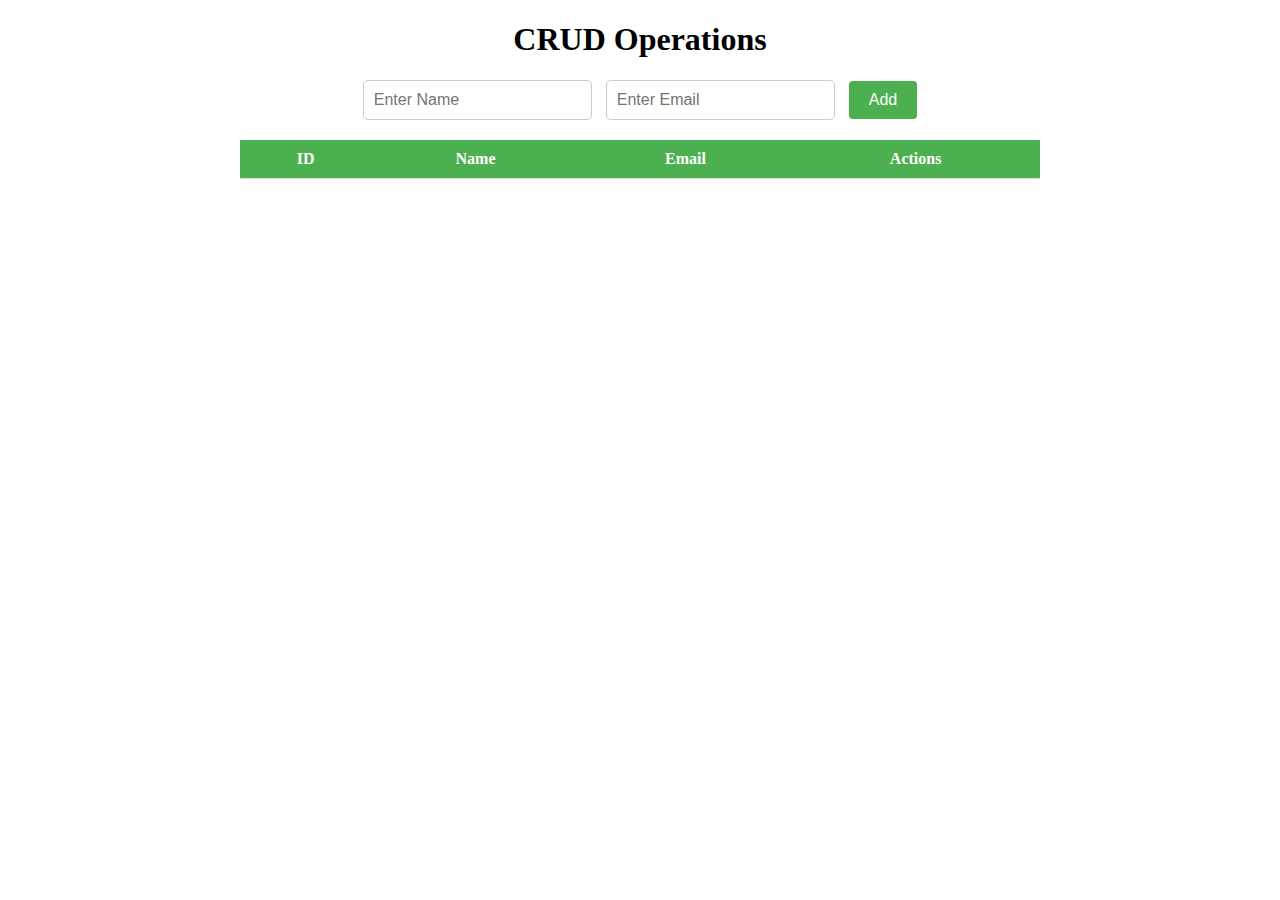
<file: crud-app-javascript/index.html>
<!DOCTYPE html>
<html lang="en">
<head>
    <meta charset="UTF-8">
    <meta name="viewport" content="width=device-width, initial-scale=1.0">
    <title>CRUD App Javascript</title>
    <link rel="stylesheet" href="styles.css">
</head>
<body>
    <div class="container">
        <h1>CRUD Operations</h1>
        <div class="input__container">
            <input type="text" id="name-input" class="input__name" placeholder="Enter Name">
            <input type="email" id="email-input" class="input__email" placeholder="Enter Email">
            <button id="add-btn" class="input__add-btn">Add</button>
        </div>

        <table class="input__table">
            <thead>
                <tr>
                    <th class="input__th">ID</th>
                    <th class="input__th">Name</th>
                    <th class="input__th">Email</th>
                    <th class="input__th">Actions</th>
                </tr>
            </thead>
            <tbody id="table-body" class="table__body"></tbody>
        </table>
        <div class="update__container">
            <input type="text" id="update-input-name" class="input__update-name">
            <input type="email" id="update-input-email" class="input__update-email">
            <button id="update-btn">Update</button>
            <button id="cancel-btn" class="input__cancel-btn">Cancel</button>
        </div>
    </div>

    <script src="index.js"></script>
</body>
</html>
</file>
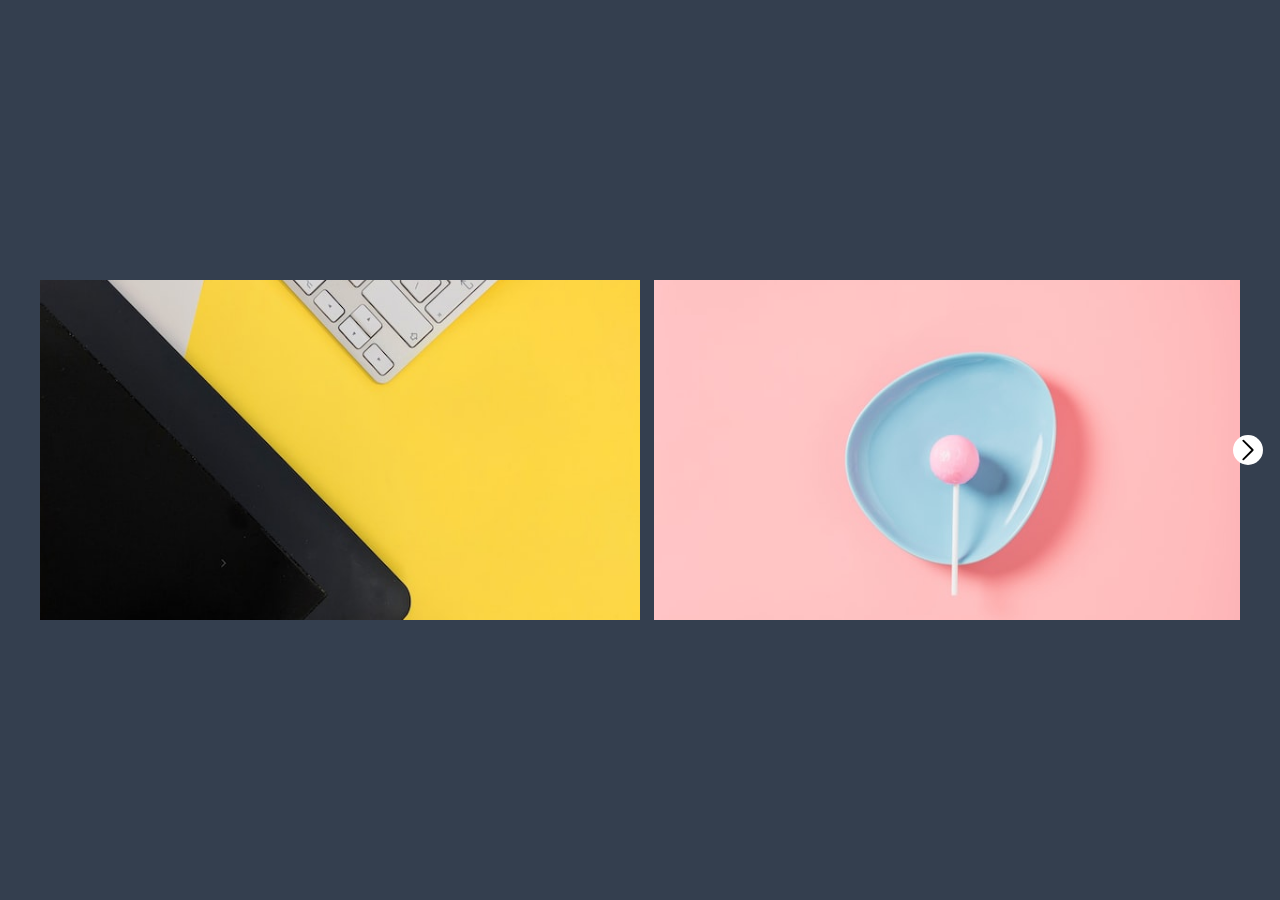
<file: draggable-slider-carrousel/index.html>
<!DOCTYPE html>
<html lang="en">

<head>
    <meta charset="UTF-8">
    <meta name="viewport" content="width=device-width, initial-scale=1.0">
    <title>Draggable Slider Carousel | Codigo33</title>
    <!-- CSS -->
    <link rel="stylesheet" href="style.css">
</head>

<body>
    <div class="wrapper">
        <!-- Boton left (izquierda) -->
        <svg id="left" xmlns="http://www.w3.org/2000/svg" fill="none" viewBox="0 0 24 24" width="30px" height="30px" stroke-width="1.5" stroke="currentColor"
            class="w-6 h-6">
            <path stroke-linecap="round" stroke-linejoin="round" d="M15.75 19.5L8.25 12l7.5-7.5" />
        </svg>


        <!-- Carousel -->
        <div class="carousel">
            <img src="img/img-1.jpg" alt="img" draggable="false" >
            <img src="img/img-2.jpg" alt="img" draggable="false" >
            <img src="img/img-3.jpg" alt="img" draggable="false" >
            <img src="img/img-4.jpg" alt="img" draggable="false" >
            <img src="img/img-5.jpg" alt="img" draggable="false" >
            <img src="img/img-6.jpg" alt="img" draggable="false" >
            <img src="img/img-7.jpg" alt="img" draggable="false" >
            <img src="img/img-8.jpg" alt="img" draggable="false" >
            <img src="img/img-9.jpg" alt="img" draggable="false" >
        </div>
        <!-- Boton right (derecha) -->
        <svg id="right" xmlns="http://www.w3.org/2000/svg" fill="none" viewBox="0 0 24 24" width="30px" height="30px" stroke-width="1.5" stroke="currentColor"
            class="w-6 h-6">
            <path stroke-linecap="round" stroke-linejoin="round" d="M8.25 4.5l7.5 7.5-7.5 7.5" />
        </svg>

    </div>

    <script src="app.js"></script>
</body>

</html>
</file>
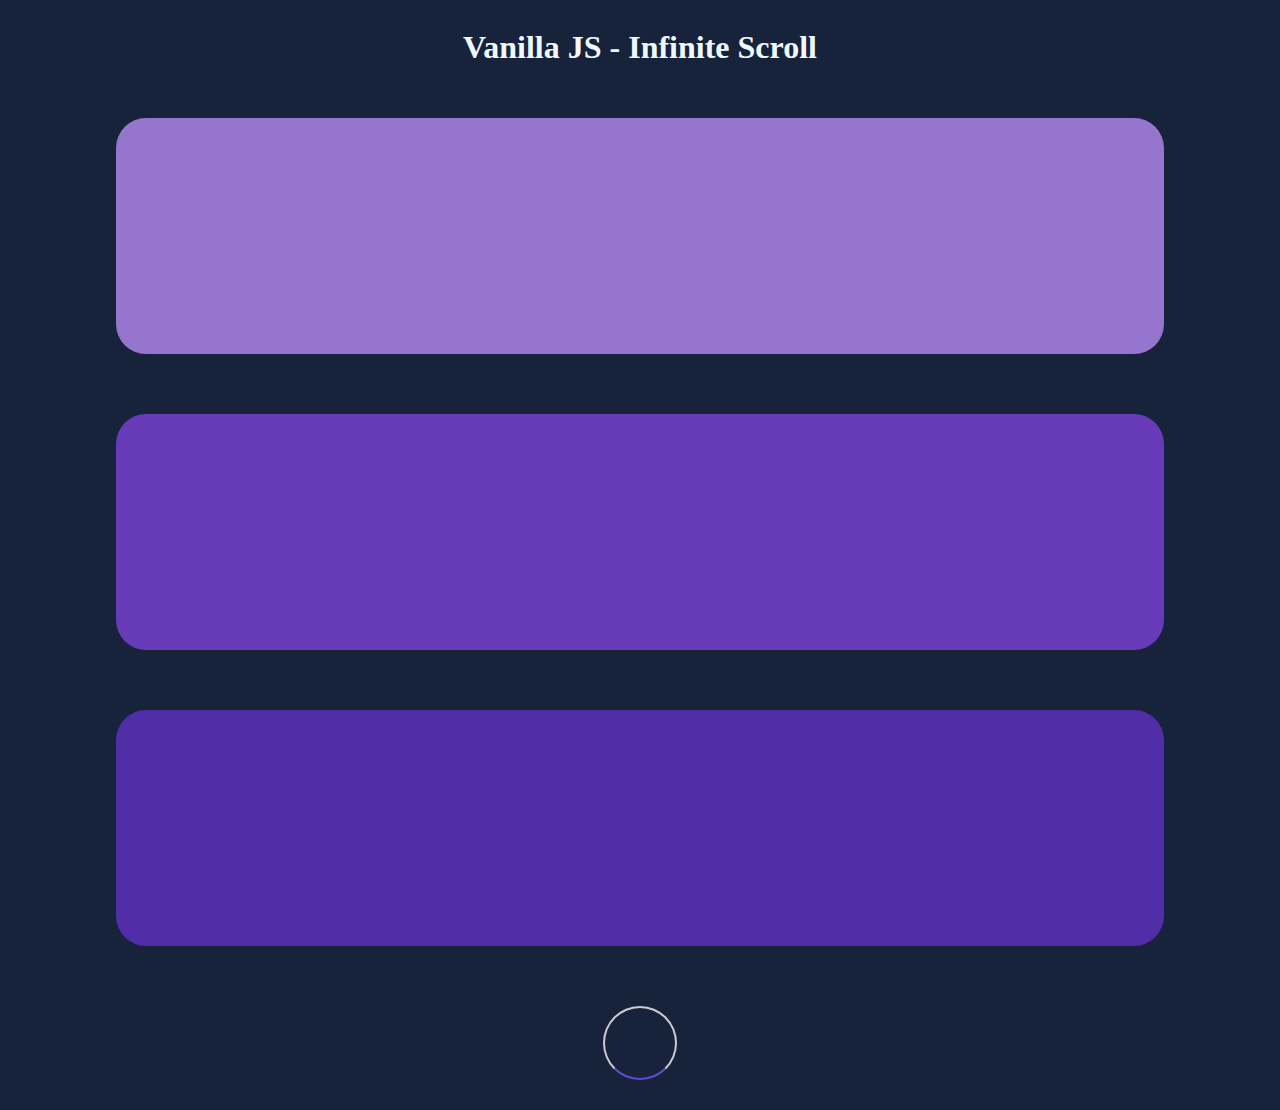
<file: infinite-scroll/index.html>
<!DOCTYPE html>
<html lang="en">
<head>
    <meta charset="UTF-8">
    <meta name="viewport" content="width=device-width, initial-scale=1.0">
    <title>Infinite Scroll - Vanilla JS | Codigo33</title>
    <!-- CSS -->
    <link rel="stylesheet" href="style.css">
</head>
<body>
    <div class="container">
        <h1>Vanilla JS - Infinite Scroll</h1>
        <div class="box a"></div>
        <div class="box b"></div>
        <div class="box c"></div>
    </div>

    <div class="spinner"></div>

    <script src="app.js"></script>
</body>
</html>
</file>
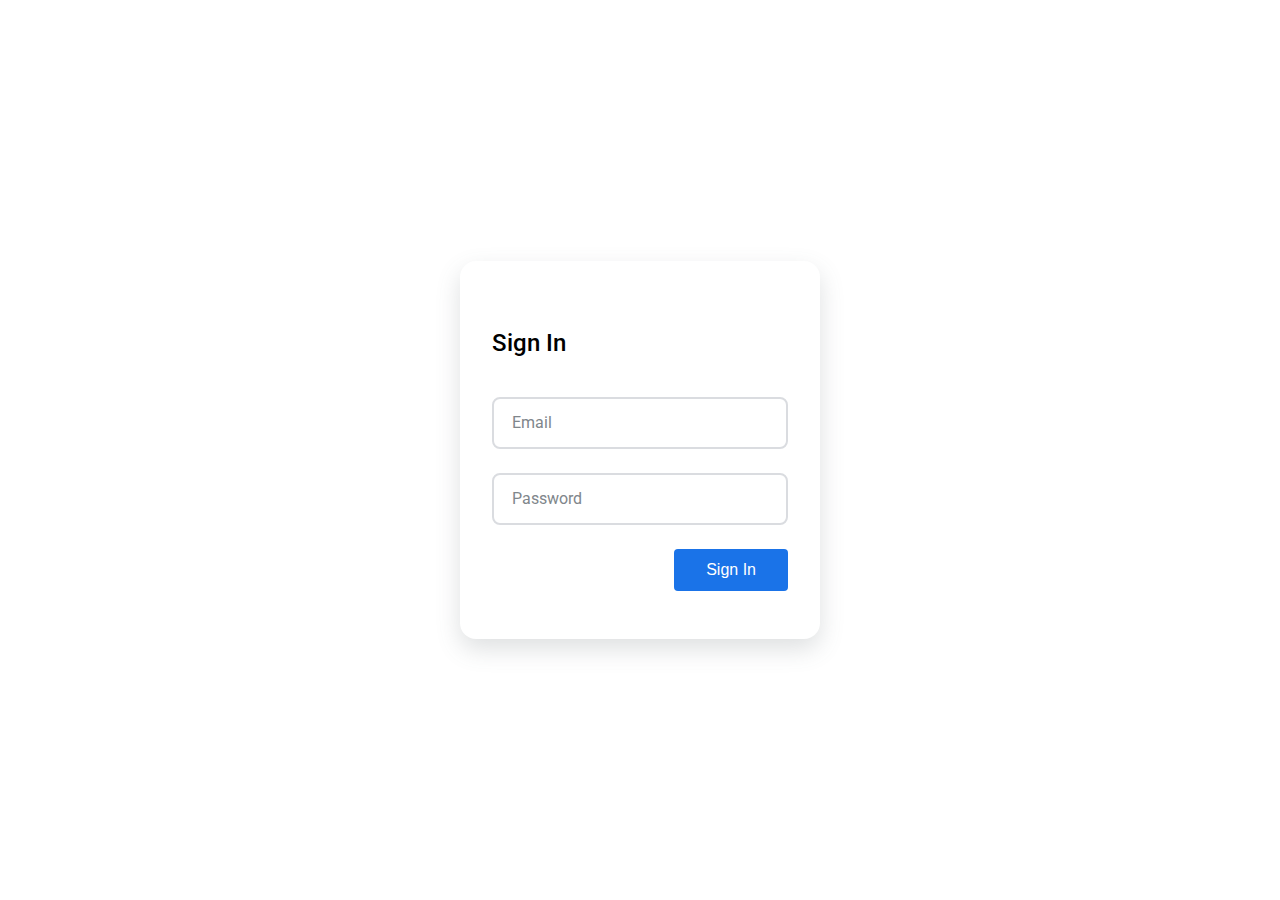
<file: login-form-input/index.html>
<!DOCTYPE html>
<html lang="en">
<head>
    <meta charset="UTF-8">
    <meta name="viewport" content="width=device-width, initial-scale=1.0">
    <title>Login Form</title>
    <!-- CSS -->
    <link rel="stylesheet" href="assets/styles.css">
</head>
<body>
    <div class="container-form">
        <form action="" class="form">
            <h2 class="form__title">Sign In</h2>

            <div class="form__div">
                <input type="text" class="form__input" placeholder=" ">
                <label for="" class="form__label">Email</label>
            </div>

            <div class="form__div">
                <input type="password" class="form__input" placeholder=" ">
                <label for="" class="form__label">Password</label>
            </div>

            <input type="submit" class="form__button" value="Sign In">
        </form>
    </div>
</body>
</html>
</file>
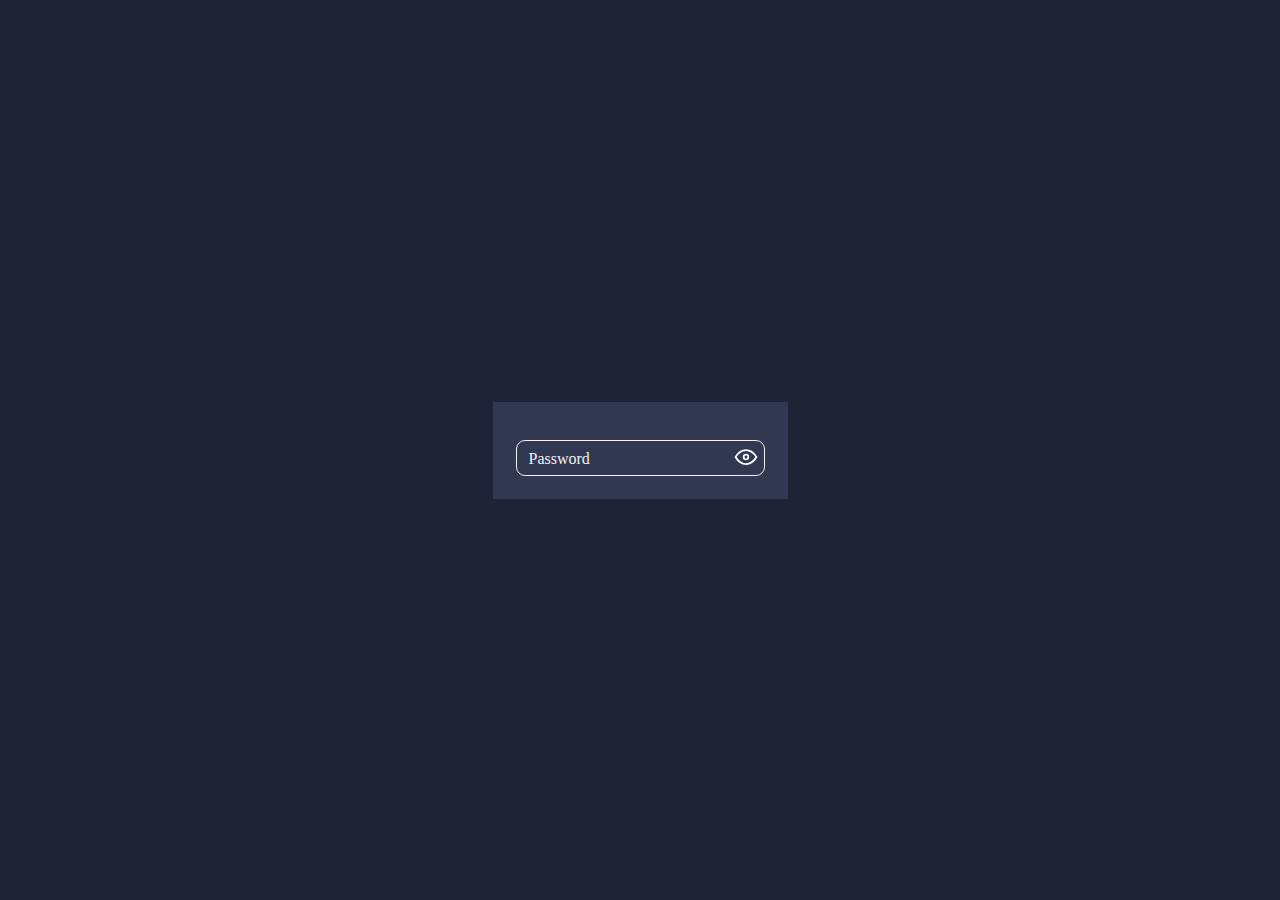
<file: password-input-eye/index.html>
<!DOCTYPE html>
<html lang="en">
<head>
    <meta charset="UTF-8">
    <meta name="viewport" content="width=device-width, initial-scale=1.0">
    <title>Password Input</title>
    <!--============ CSS ==============-->
    <link rel="stylesheet" href="css/styles.css">
</head>
<body>
    
    <div class="box">
        <div class="input__wrapper">
            <input 
                id="password"
                type="password"
                name="password"
                placeholder="Ingresa tu password"
                title="Minimo 6 caracteres y al menos 1 numero"
                pattern="^(?=.*[A-Za-z])(?=.*\d)[A-Za-z\d]{6,}$"
                class="input__field"
                required
            >
            <label for="password" class="input__label">
                Password
            </label>
            <img src="img/eye.svg" alt="Eye Icon" title="Eye Icon" class="input__icon">
        </div>
    </div>

    <!--============ JS ==============-->
    <script src="js/index.js"></script>
</body>
</html>
</file>
<file: crud-app-javascript/styles.css>
.container {
    max-width: 800px;
    margin: 0 auto;
    text-align: center;
}
h1 {
    /* margin: 0; */
}
.input__container {
    margin-bottom: 20px;
}

.input__name,
.input__email,
.input__update-name,
.input__update-email {
    padding: 10px;
    font-size: 16px;
    margin-right: 10px;
    border-radius: 5px;
    border: 1px solid #ccc;
}
.input__name:focus,
.input__email:focus,
.input__update-name:focus,
.input__update-email:focus {
    border-color: #66afe9;
    outline: 0;
    -webkit-box-shadow: inset 0 1px 1px rgba(0,0,0,.075), 0 0 8px rgba(102,175, 233, .6);
    box-shadow: inset 0 1px 1px rgba(0,0,0,.075), 0 0 8px rgba(102,175, 233, .6);
}
button {
    padding: 10px 20px;
    font-size: 16px;
    cursor: pointer;
    background-color: #4CAF50;
    color: white;
    border: none;
    border-radius: 4px;
}
button:hover {
    background-color: #3e8e41;
}
.input__table {
    border-collapse: collapse;
    width: 100%;
    margin-bottom: 20px;
}
.input__th,
td {
    padding: 10px;
    border-bottom: 1px solid #ddd;
}


.input__th {
    background-color: #4CAF50;
    color: white;
}
.update__container {
    display: none;
    margin-top: 20px;
}
.input__update-btn {
    background-color: #2196f3;
}
.input__cancel-btn {
    background-color: #f44336;
}
.input__edit-btn {
    background-color: #ffc107;
}
.input__delete-btn {
    background-color: #dc3545;
    margin-left: 10px;
}
</file>
<file: draggable-slider-carrousel/style.css>
* {
    margin: 0;
    padding: 0;
    box-sizing: border-box;
}

body {
    display: flex;
    padding: 0 35px;
    align-items: center;
    justify-content: center;
    min-height: 100vh;
    background-color: #343F4F;
}

.wrapper{
    max-width: 1200px;
    position: relative;
}

/* Estilos a los botones */
.wrapper svg {
    top: 50%;
    background-color: #fff;
    position: absolute;
    text-align: center;
    line-height: 46px;
    border-radius: 50%;
    cursor: pointer;
    transform: translateY(-50%);
}
.wrapper svg:first-child {
    left: -23px;
    display: none;
}
.wrapper svg:last-child {
    right: -23px;
}

/* Display inline */
.wrapper .carousel {
    font-size: 0px; /* Quita espacio entre las imagenes*/
    white-space: nowrap;
    cursor: pointer;
    overflow: hidden; /* Oculta el contenido sobrante */
    scroll-behavior: smooth;
}

/* Agregando scroll auto en la clase dragging */
.carousel.dragging {
    cursor: grab;
    scroll-behavior: auto;
}
.carousel.dragging img {
    pointer-events: none; /* Permite hacer clic a través de la superposición */
    /* En caso de querer dejar el arrastre con transicion, sacar este atributo */
}

/* Estilos de la imagen */
.carousel img {
    height: 340px;
    object-fit: cover;
    margin-left: 14px;
    width: calc(100% / 3);
}

/* Quita el margin-left de la primer imagen */
.carousel img:first-child {
    margin-left: 0px;
}


/* Responsive design */
@media screen and (min-width: 425px) {
    .carousel img {
        width: calc(100% / 2);
    }
}
@media screen and (min-width: 0) and (max-width: 425px) {
    .carousel img {
        width: 100%;
    }
}
</file>
<file: infinite-scroll/style.css>
body {
    font-family: roboto;
    background-color: #17223b;
    color: aliceblue;
}

.container {
    width: 100%;
    display: flex;
    flex-direction: column;
    align-items: center;
}

/* box global styles */
.box {
    width: 80%;
    height: 200px;
    padding: 18px;
    margin: 30px 0;
    border-radius: 30px;
}
/* bg-colors singular box */
.box.a {
    background-color: #9575cd;
}
.box.b {
    background-color: #673ab7;
}
.box.c {
    background-color: #512da8;
}

/* Spinner */
.spinner {
    margin: 30px auto;
    width: 70px;
    height: 70px;
    border-radius: 50%;
    border: 2px solid #ccc;
    animation: spin 1.0s linear infinite;
    border-bottom-color: #614ad3;
}

/* animation spin */
@keyframes spin {
    from { transform: rotate(0); }
    to { transform: rotate(360deg); }
}

.box.d {
    background-color: #675a7e;
}
.box.e {
    background-color: aquamarine;
}
</file>
<file: login-form-input/assets/styles.css>
/* GOOGLE FONTS */
@import url("https://fonts.googleapis.com/css2?family=Roboto:wght@400;500&display=swap");

:root {
    /* Colores */
    --first-color: #1A73E8;
    --input-color: #80868b;
    --border-color: #dadce0;
    /* Fuente y tipografia */
    --body-font: "Roboto", sans-serif;
    --normal-font-size: 1rem;
    --small-font-size: .75rem;
}

/* BASE */
*, ::before, ::after {
    box-sizing: border-box;
}

body {
    margin: 0;
    padding: 0;
    font-family: var(--body-font);
    font-size: var(--normal-font-size);
}

h1 {
    margin: 0;
}

/* FORM */
.container-form {
    display: flex;
    justify-content: center;
    align-items: center;
    height: 100vh;
}
.form {
    width: 360px;
    padding: 3rem 2rem;
    border-radius: 1rem;
    box-shadow: 0 10px 25px rgba(92, 99, 105, 0.2);
}
.form__title {
    font-weight: 500;
    margin-bottom: 2.5rem;
}
.form__div {
    position: relative;
    height: 52px;
    margin-bottom: 1.5rem;
}
.form__input {
    position: absolute;
    top: 0;
    left: 0;
    width: 100%;
    height: 100%;
    font-size: var(--normal-font-size);
    border: 2px solid var(--border-color);
    border-radius: 0.5rem;
    outline: none;
    padding: 1rem;
    background: none;
    z-index: 1;
}
.form__label {
    position: absolute;
    left: 1rem;
    top: 1rem;
    padding: 0 0.25rem;
    background-color: #fff;
    color: var(--input-color);
    font-size: var(--normal-font-size);
    transition: 0.3s;
}
.form__button {
    display: block;
    margin-left: auto;
    padding: 0.75rem 2rem;
    outline: none;
    border: none;
    background-color: var(--first-color);
    color: #fff;
    font-size: var(--normal-font-size);
    border-radius: 0.25rem;
    cursor: pointer;
    transition: 0.3s;
}
.form__button:hover {
    box-shadow: 0 10px 36px rgba(0, 0, 0, 0.15);
}

/* Input focus move up label 
(Sube la etiqueta a la equina izq cuando das click en input) */
.form__input:focus + .form__label {
    top: -0.5rem;
    left: 0.8rem;
    color: var(--first-color);
    font-size: var(--small-font-size);
    font-weight: 500;
    z-index: 10;
}
/* Input focus sticky top label (si el input no esta vacio de valores ingresados por el usuario, el label se mantiene arriba)  */
.form__input:not(:placeholder-shown).form__input:not(:focus) + .form__label {
    top: -0.5rem;
    left: 0.8rem;
    z-index: 10;
    font-size: var(--small-font-size);
    font-weight: 500;
}
/* Input focus (cuando clickas el input cambia de color el borde del input) */
.form__input:focus {
    border: 2px solid var(--first-color);
}
</file>
<file: password-input-eye/css/styles.css>
/*=============== CUSTOM PROPERTIES ===============*/
:root {
    --background: #1F2336;
    --box-background: #313852;
    --secondary: #F1F1F1;
    --primary: #F4BD50;
}

*, 
*::after,
*::before {
    margin: 0;
    padding: 0;
    box-sizing: border-box;
}

body {
    height: 100vh;
    display: flex;
    background-color: var(--background);
    justify-content: center;
    align-items: center;
}

.box {
    background-color: var(--box-background);
    padding: 24px;
    max-width: fit-content;
    width: 100%;
}

.input__wrapper {
    position: relative;
    padding: 15px 0 0;
}

.input__field {
    outline: 1.5px solid var(--secondary);
    font-size: 1rem;
    border-radius: 8px;
    color: var(--secondary);
    padding: 8px;
    border: none;
    padding-right: 32px;
    background: transparent;
    transition: all 0.2s;
}

.input__field::placeholder {
    color: transparent;
}

.input__field:placeholder-shown~.input__label {
    font-size: 1rem;
    cursor: text;
    color: var(--secondary);
    top: 24px;
}

label,
.input__field:focus~.input__label {
    position: absolute;
    top: 6px;
    padding: 0 4px;
    background-color: var(--box-background);
    display: block;
    font-size: 14px;
    left: 8px;
    color: var(--secondary);
    transition: 0.3s;
}

.input__field:focus~.input__label {
    color: var(--primary);
}

.input__field:focus {
    outline: 1.5px solid var(--primary);
}

.input__icon {
    position: absolute;
    right: -10px;
    bottom: -10px;
    width: 28px;
    height: 28px;
    transform: translate(-50%, -50%);
    transform-origin: center;
    cursor: pointer;
}
</file>
